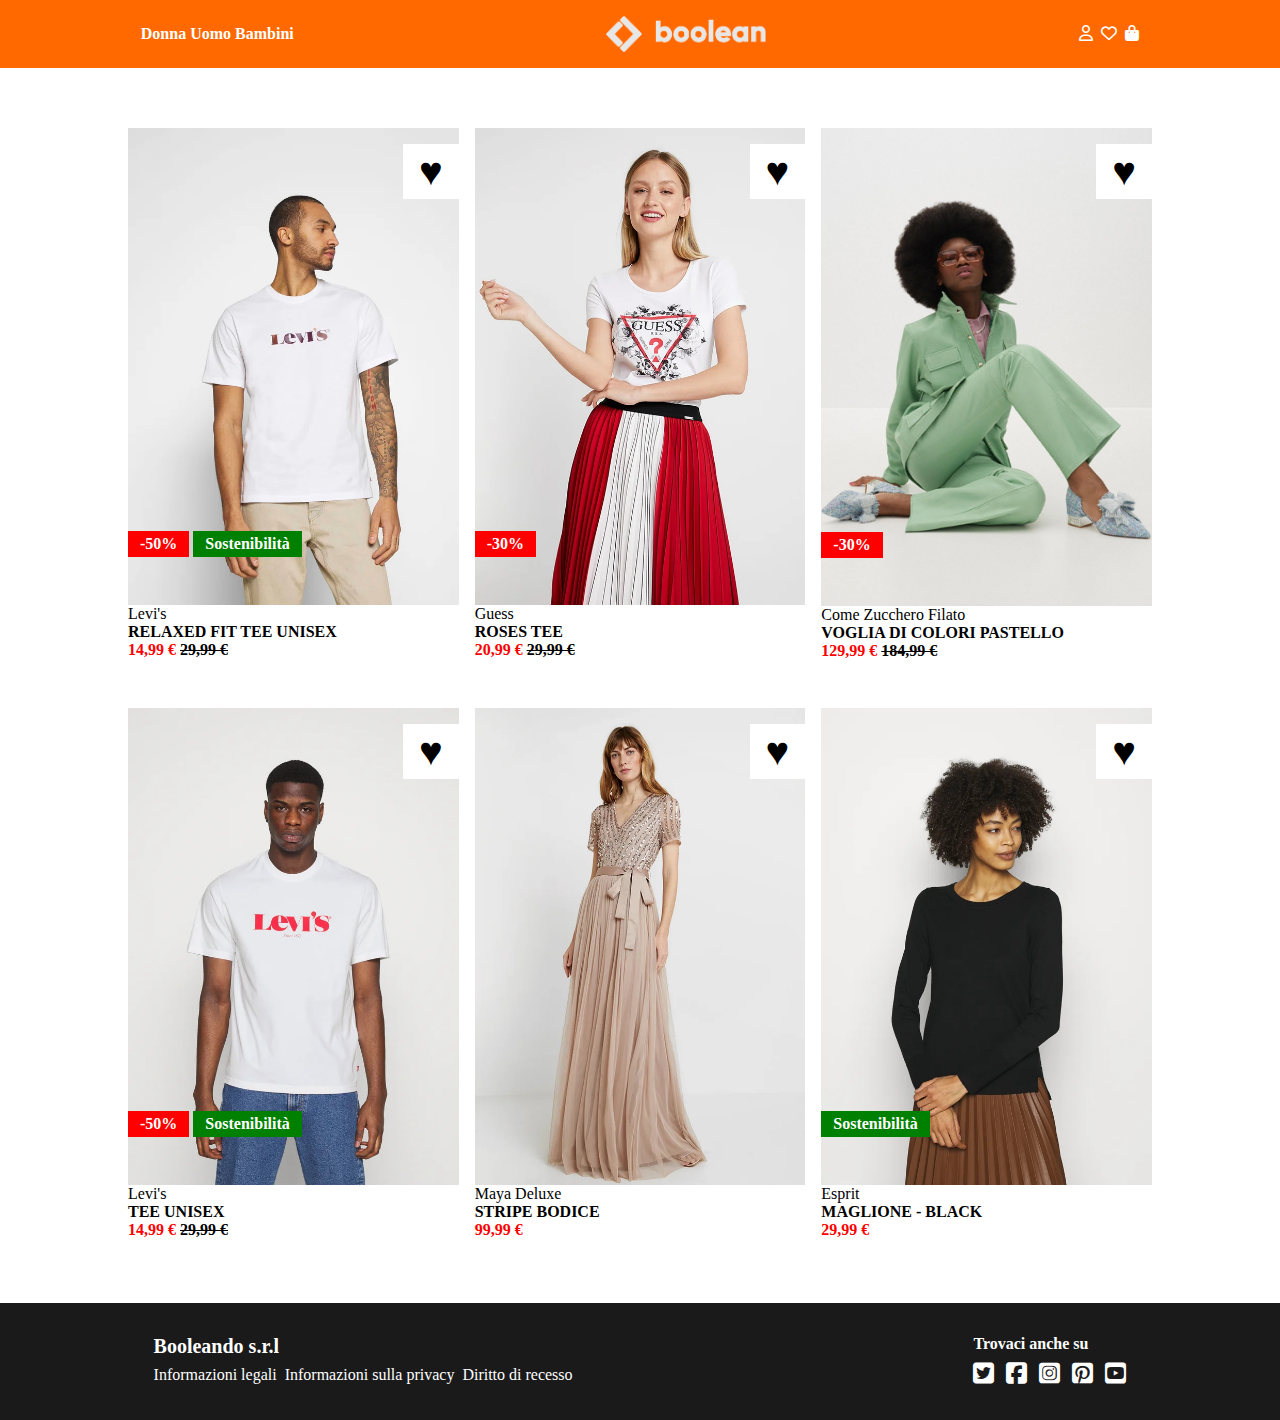
<file: bonus/index.html>
<!DOCTYPE html>

<html lang="it">

<head>

    <meta charset="UTF-8">

    <meta name="viewport" content="width=device-width, initial-scale=1.0">

    <title>Boolando</title>

    <meta name="description" content="Boolando">
    <meta name="keywords" content="Boolando">
    <meta name="author" content="The Booleaner">

    <!-- Font Awesome icons importing -->
    <link rel="stylesheet" href="https://cdnjs.cloudflare.com/ajax/libs/font-awesome/6.7.2/css/all.min.css"
        integrity="sha512-Evv84Mr4kqVGRNSgIGL/F/aIDqQb7xQ2vcrdIwxfjThSH8CSR7PBEakCr51Ck+w+/U6swU2Im1vVX0SVk9ABhg=="
        crossorigin="anonymous" referrerpolicy="no-referrer" />

    <link rel="stylesheet" href="./css/style.css">

</head>

<body class="">

    <!-- #region Header -->
    <header class="position-fixed">

        <!-- Menu bar -->
        <nav id="main-menu" class="container d-flex align-items-center justify-content-between">

            <!-- Product categories links -->
            <div class="product-category-links d-flex">
                <a href="#">Donna</a>
                <a href="#">Uomo</a>
                <a href="#">Bambini</a>
            </div>

            <!-- Logo -->
            <a id="boolean-logo-container" href="./" class="d-flex">
                <img src="./img/boolean-logo.png" alt="Boolean logo">
            </a>

            <!-- Account links -->
            <div class="account-links d-flex">
                <a href="#">
                    <i class="fa-regular fa-user"></i>
                </a>
                <a href="#">
                    <i class="fa-regular fa-heart"></i>
                </a>
                <a href="#">
                    <i class="fa-solid fa-bag-shopping"></i>
                </a>
            </div>

        </nav>

    </header>
    <!-- #endregion Header -->

    <!-- #region Main -->
    <main>

        <!-- Products section -->
        <div id="products-section" class="container d-flex flex-wrap">

            <!-- Product item -->
            <a class="product-item col-4" href="./products/product-1.html">

                <!-- Product card -->
                <div class="product-card position-relative">
                    <div class="product-images position-relative">
                        <img class="product-image-primary" src="./img/1.webp" alt="Relaxed fit tee unisex 1">
                        <img class="product-image-secondary position-absolute" src="./img/1b.webp"
                            alt="Relaxed fit tee unisex 2">
                    </div>
                    <div class="product-favorite-button position-absolute">&hearts;</div>
                    <div class="product-labels d-flex position-absolute">
                        <div class="product-discount-percentage">-50%</div>
                        <div class="product-sustainability">Sostenibilità</div>
                    </div>
                </div>
                <!-- Product information -->
                <div class="product-information">
                    <div class="product-brand">Levi's</div>
                    <div class="product-title">Relaxed fit tee unisex</div>
                    <div class="product-prices d-flex">
                        <div class="product-price-primary">14,99 €</div>
                        <div class="product-price-secondary text-decoration-line-through">29,99 €</div>
                    </div>
                </div>

            </a>

            <!-- Product item -->
            <a class="product-item col-4" href="./products/product-2.html">

                <!-- Product card -->
                <div class="product-card position-relative">
                    <div class="product-images position-relative">
                        <img class="product-image-primary" src="./img/2.webp" alt="Roses tee 1">
                        <img class="product-image-secondary position-absolute" src="./img/2b.webp" alt="Roses tee 2">
                    </div>
                    <div class="product-favorite-button position-absolute">&hearts;</div>
                    <div class="product-labels d-flex position-absolute">
                        <div class="product-discount-percentage">-30%</div>
                        <div class="product-sustainability"></div>
                    </div>
                </div>
                <!-- Product information -->
                <div class="product-information">
                    <div class="product-brand">Guess</div>
                    <div class="product-title">Roses tee</div>
                    <div class="product-prices d-flex">
                        <div class="product-price-primary">20,99 €</div>
                        <div class="product-price-secondary text-decoration-line-through">29,99 €</div>
                    </div>
                </div>

            </a>

            <!-- Product item -->
            <a class="product-item col-4" href="./products/product-3.html">

                <!-- Product card -->
                <div class="product-card position-relative">
                    <div class="product-images position-relative">
                        <img class="product-image-primary" src="./img/3.webp" alt="Voglia di colori pastello 1">
                        <img class="product-image-secondary position-absolute" src="./img/3b.webp"
                            alt="Voglia di colori pastello 2">
                    </div>
                    <div class="product-favorite-button position-absolute">&hearts;</div>
                    <div class="product-labels d-flex position-absolute">
                        <div class="product-discount-percentage">-30%</div>
                        <div class="product-sustainability"></div>
                    </div>
                </div>
                <!-- Product information -->
                <div class="product-information">
                    <div class="product-brand">Come Zucchero Filato</div>
                    <div class="product-title">Voglia di colori pastello</div>
                    <div class="product-prices d-flex">
                        <div class="product-price-primary">129,99 €</div>
                        <div class="product-price-secondary text-decoration-line-through">184,99 €</div>
                    </div>
                </div>

            </a>

            <!-- Product item -->
            <a class="product-item col-4" href="./products/product-4.html">

                <!-- Product card -->
                <div class="product-card position-relative">
                    <div class="product-images position-relative">
                        <img class="product-image-primary" src="./img/4.webp" alt="Tee unisex 1">
                        <img class="product-image-secondary position-absolute" src="./img/4b.webp" alt="Tee unisex 2">
                    </div>
                    <div class="product-favorite-button position-absolute">&hearts;</div>
                    <div class="product-labels d-flex position-absolute">
                        <div class="product-discount-percentage">-50%</div>
                        <div class="product-sustainability">Sostenibilità</div>
                    </div>
                </div>
                <!-- Product information -->
                <div class="product-information">
                    <div class="product-brand">Levi's</div>
                    <div class="product-title">Tee unisex</div>
                    <div class="product-prices d-flex">
                        <div class="product-price-primary">14,99 €</div>
                        <div class="product-price-secondary text-decoration-line-through">29,99 €</div>
                    </div>
                </div>

            </a>

            <!-- Product item -->
            <a class="product-item col-4" href="./products/product-5.html">

                <!-- Product card -->
                <div class="product-card position-relative">
                    <div class="product-images position-relative">
                        <img class="product-image-primary" src="./img/5.webp" alt="Stripe bodice 1">
                        <img class="product-image-secondary position-absolute" src="./img/5b.webp"
                            alt="Stripe bodice 2">
                    </div>
                    <div class="product-favorite-button position-absolute">&hearts;</div>
                    <div class="product-labels d-flex position-absolute">
                        <div class="product-discount-percentage"></div>
                        <div class="product-sustainability"></div>
                    </div>
                </div>
                <!-- Product information -->
                <div class="product-information">
                    <div class="product-brand">Maya Deluxe</div>
                    <div class="product-title">Stripe bodice</div>
                    <div class="product-prices d-flex">
                        <div class="product-price-primary">99,99 €</div>
                        <div class="product-price-secondary text-decoration-line-through"></div>
                    </div>
                </div>

            </a>

            <!-- Product item -->
            <a class="product-item col-4" href="./products/product-6.html">

                <!-- Product card -->
                <div class="product-card position-relative">
                    <div class="product-images position-relative">
                        <img class="product-image-primary" src="./img/6.webp" alt="Maglione - black 1">
                        <img class="product-image-secondary position-absolute" src="./img/6b.webp"
                            alt="Maglione - black 2">
                    </div>
                    <div class="product-favorite-button position-absolute">&hearts;</div>
                    <div class="product-labels d-flex position-absolute">
                        <div class="product-discount-percentage"></div>
                        <div class="product-sustainability">Sostenibilità</div>
                    </div>
                </div>
                <!-- Product information -->
                <div class="product-information">
                    <div class="product-brand">Esprit</div>
                    <div class="product-title">Maglione - black</div>
                    <div class="product-prices d-flex">
                        <div class="product-price-primary">29,99 €</div>
                        <div class="product-price-secondary text-decoration-line-through"></div>
                    </div>
                </div>

            </a>

        </div>

    </main>
    <!-- #endregion Main -->

    <!-- #region Footer -->
    <footer>

        <div class="container d-flex justify-content-between">

            <!-- Legal information links -->
            <section id="legal-information-links">

                <h5>Booleando s.r.l</h5>

                <nav id="legal-links" class="d-flex">
                    <a href="#">Informazioni legali</a>
                    <a href="#">Informazioni sulla privacy</a>
                    <a href="#">Diritto di recesso</a>
                </nav>

            </section>

            <!-- Social links -->
            <section id="social-links-section">

                <h6>Trovaci anche su</h6>

                <nav id="social-links" class="d-flex">
                    <a href="#">
                        <i class="fa-brands fa-square-twitter"></i>
                    </a>

                    <a href="#">
                        <i class="fa-brands fa-square-facebook"></i>
                    </a>

                    <a href="#">
                        <i class="fa-brands fa-square-instagram"></i>
                    </a>

                    <a href="#">
                        <i class="fa-brands fa-square-pinterest"></i>
                    </a>

                    <a href="#">
                        <i class="fa-brands fa-square-youtube"></i>
                    </a>
                </nav>

            </section>

        </div>

    </footer>
    <!-- #endregion Footer -->
</body>

</html>
</file>
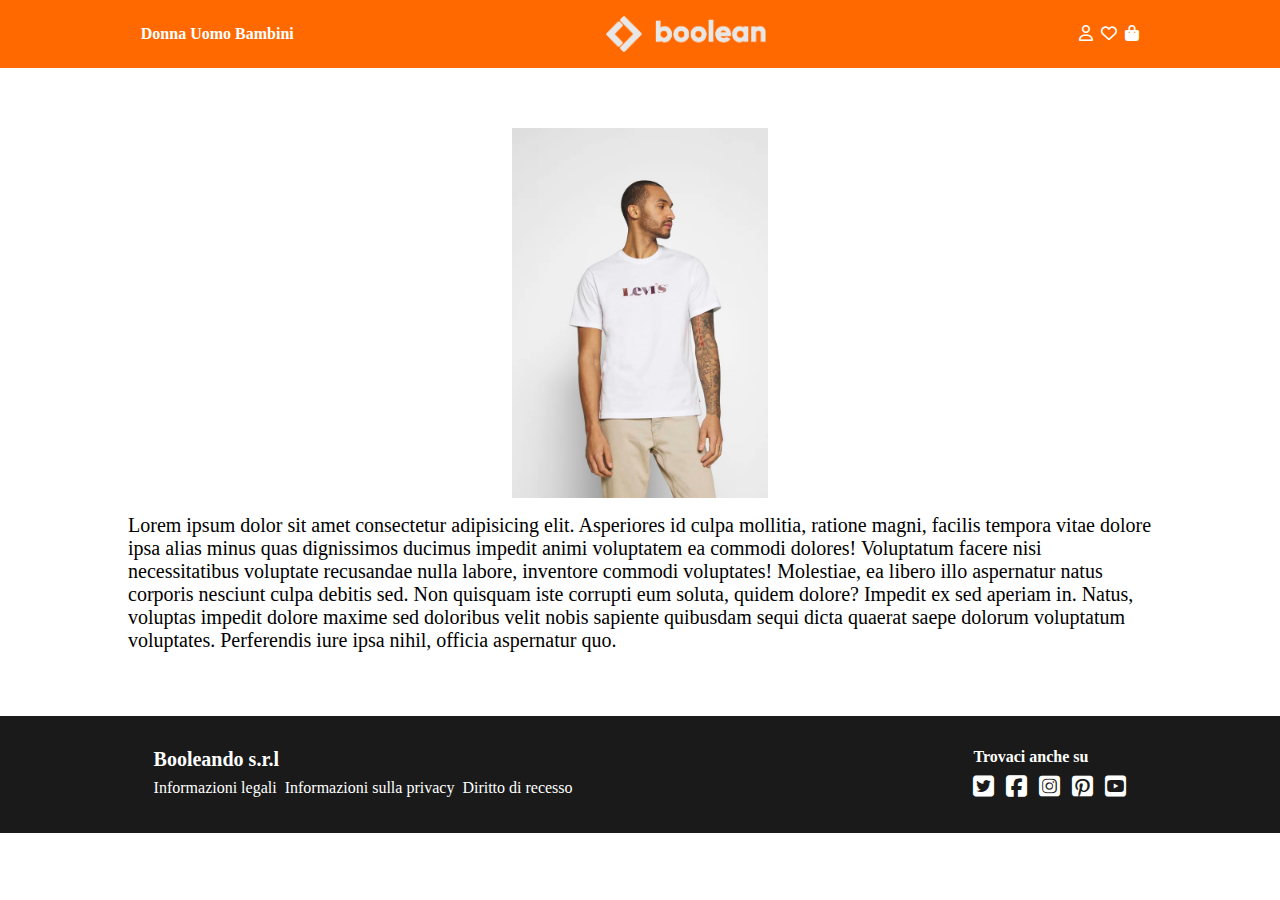
<file: bonus/products/product-1.html>
<!DOCTYPE html>

<html lang="it">

<head>

    <meta charset="UTF-8">

    <meta name="viewport" content="width=device-width, initial-scale=1.0">

    <title>Boolando</title>

    <meta name="description" content="Boolando">
    <meta name="keywords" content="Boolando">
    <meta name="author" content="The Booleaner">

    <!-- Font Awesome icons importing -->
    <link rel="stylesheet" href="https://cdnjs.cloudflare.com/ajax/libs/font-awesome/6.7.2/css/all.min.css"
        integrity="sha512-Evv84Mr4kqVGRNSgIGL/F/aIDqQb7xQ2vcrdIwxfjThSH8CSR7PBEakCr51Ck+w+/U6swU2Im1vVX0SVk9ABhg=="
        crossorigin="anonymous" referrerpolicy="no-referrer" />

    <link rel="stylesheet" href="../css/style.css">

</head>

<body class="">

    <!-- #region Header -->
    <header class="position-fixed">

        <!-- Menu bar -->
        <nav id="main-menu" class="container d-flex align-items-center justify-content-between">

            <!-- Product categories links -->
            <div class="product-category-links d-flex">
                <a href="#">Donna</a>
                <a href="#">Uomo</a>
                <a href="#">Bambini</a>
            </div>

            <!-- Logo -->
            <a id="boolean-logo-container" href="../" class="d-flex">
                <img src="../img/boolean-logo.png" alt="Boolean logo">
            </a>

            <!-- Account links -->
            <div class="account-links d-flex">
                <a href="#">
                    <i class="fa-regular fa-user"></i>
                </a>
                <a href="#">
                    <i class="fa-regular fa-heart"></i>
                </a>
                <a href="#">
                    <i class="fa-solid fa-bag-shopping"></i>
                </a>
            </div>

        </nav>

    </header>
    <!-- #endregion Header -->

    <!-- #region Main -->
    <main>

        <div class="product-details container">
            <div class="product-image">
                <img src="../img/1.webp" alt="Relaxed fit tee unisex">
            </div>
            <div class="product-description">
                Lorem ipsum dolor sit amet consectetur adipisicing elit. Asperiores id culpa mollitia, ratione magni,
                facilis tempora vitae dolore ipsa alias minus quas dignissimos ducimus impedit animi voluptatem ea
                commodi dolores!
                Voluptatum facere nisi necessitatibus voluptate recusandae nulla labore, inventore commodi voluptates!
                Molestiae, ea libero illo aspernatur natus corporis nesciunt culpa debitis sed. Non quisquam iste
                corrupti eum soluta, quidem dolore?
                Impedit ex sed aperiam in. Natus, voluptas impedit dolore maxime sed doloribus velit nobis sapiente
                quibusdam sequi dicta quaerat saepe dolorum voluptatum voluptates. Perferendis iure ipsa nihil, officia
                aspernatur quo.
            </div>
        </div>

    </main>
    <!-- #endregion Main -->

    <!-- #region Footer -->
    <footer>

        <div class="container d-flex justify-content-between">

            <!-- Legal information links -->
            <section id="legal-information-links">

                <h5>Booleando s.r.l</h5>

                <nav id="legal-links" class="d-flex">
                    <a href="#">Informazioni legali</a>
                    <a href="#">Informazioni sulla privacy</a>
                    <a href="#">Diritto di recesso</a>
                </nav>

            </section>

            <!-- Social links -->
            <section id="social-links-section">

                <h6>Trovaci anche su</h6>

                <nav id="social-links" class="d-flex">
                    <a href="#">
                        <i class="fa-brands fa-square-twitter"></i>
                    </a>

                    <a href="#">
                        <i class="fa-brands fa-square-facebook"></i>
                    </a>

                    <a href="#">
                        <i class="fa-brands fa-square-instagram"></i>
                    </a>

                    <a href="#">
                        <i class="fa-brands fa-square-pinterest"></i>
                    </a>

                    <a href="#">
                        <i class="fa-brands fa-square-youtube"></i>
                    </a>
                </nav>

            </section>

        </div>

    </footer>
    <!-- #endregion Footer -->
</body>

</html>
</file>
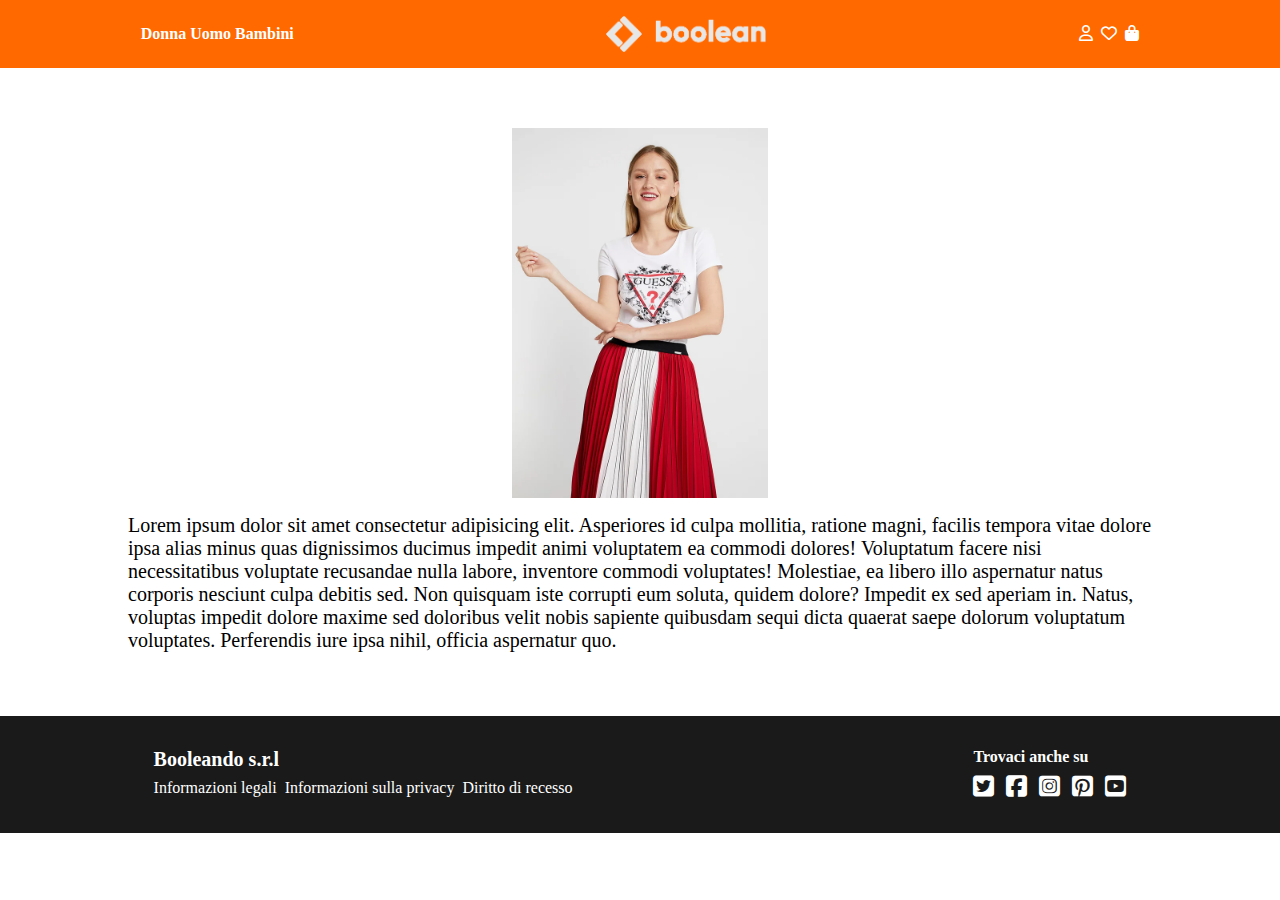
<file: bonus/products/product-2.html>
<!DOCTYPE html>

<html lang="it">

<head>

    <meta charset="UTF-8">

    <meta name="viewport" content="width=device-width, initial-scale=1.0">

    <title>Boolando</title>

    <meta name="description" content="Boolando">
    <meta name="keywords" content="Boolando">
    <meta name="author" content="The Booleaner">

    <!-- Font Awesome icons importing -->
    <link rel="stylesheet" href="https://cdnjs.cloudflare.com/ajax/libs/font-awesome/6.7.2/css/all.min.css"
        integrity="sha512-Evv84Mr4kqVGRNSgIGL/F/aIDqQb7xQ2vcrdIwxfjThSH8CSR7PBEakCr51Ck+w+/U6swU2Im1vVX0SVk9ABhg=="
        crossorigin="anonymous" referrerpolicy="no-referrer" />

    <link rel="stylesheet" href="../css/style.css">

</head>

<body class="">

    <!-- #region Header -->
    <header class="position-fixed">

        <!-- Menu bar -->
        <nav id="main-menu" class="container d-flex align-items-center justify-content-between">

            <!-- Product categories links -->
            <div class="product-category-links d-flex">
                <a href="#">Donna</a>
                <a href="#">Uomo</a>
                <a href="#">Bambini</a>
            </div>

            <!-- Logo -->
            <a id="boolean-logo-container" href="../" class="d-flex">
                <img src="../img/boolean-logo.png" alt="Boolean logo">
            </a>

            <!-- Account links -->
            <div class="account-links d-flex">
                <a href="#">
                    <i class="fa-regular fa-user"></i>
                </a>
                <a href="#">
                    <i class="fa-regular fa-heart"></i>
                </a>
                <a href="#">
                    <i class="fa-solid fa-bag-shopping"></i>
                </a>
            </div>

        </nav>

    </header>
    <!-- #endregion Header -->

    <!-- #region Main -->
    <main>

        <div class="product-details container">
            <div class="product-image">
                <img src="../img/2.webp" alt="Roses tee">
            </div>
            <div class="product-description">
                Lorem ipsum dolor sit amet consectetur adipisicing elit. Asperiores id culpa mollitia, ratione magni,
                facilis tempora vitae dolore ipsa alias minus quas dignissimos ducimus impedit animi voluptatem ea
                commodi dolores!
                Voluptatum facere nisi necessitatibus voluptate recusandae nulla labore, inventore commodi voluptates!
                Molestiae, ea libero illo aspernatur natus corporis nesciunt culpa debitis sed. Non quisquam iste
                corrupti eum soluta, quidem dolore?
                Impedit ex sed aperiam in. Natus, voluptas impedit dolore maxime sed doloribus velit nobis sapiente
                quibusdam sequi dicta quaerat saepe dolorum voluptatum voluptates. Perferendis iure ipsa nihil, officia
                aspernatur quo.
            </div>
        </div>

    </main>
    <!-- #endregion Main -->

    <!-- #region Footer -->
    <footer>

        <div class="container d-flex justify-content-between">

            <!-- Legal information links -->
            <section id="legal-information-links">

                <h5>Booleando s.r.l</h5>

                <nav id="legal-links" class="d-flex">
                    <a href="#">Informazioni legali</a>
                    <a href="#">Informazioni sulla privacy</a>
                    <a href="#">Diritto di recesso</a>
                </nav>

            </section>

            <!-- Social links -->
            <section id="social-links-section">

                <h6>Trovaci anche su</h6>

                <nav id="social-links" class="d-flex">
                    <a href="#">
                        <i class="fa-brands fa-square-twitter"></i>
                    </a>

                    <a href="#">
                        <i class="fa-brands fa-square-facebook"></i>
                    </a>

                    <a href="#">
                        <i class="fa-brands fa-square-instagram"></i>
                    </a>

                    <a href="#">
                        <i class="fa-brands fa-square-pinterest"></i>
                    </a>

                    <a href="#">
                        <i class="fa-brands fa-square-youtube"></i>
                    </a>
                </nav>

            </section>

        </div>

    </footer>
    <!-- #endregion Footer -->
</body>

</html>
</file>
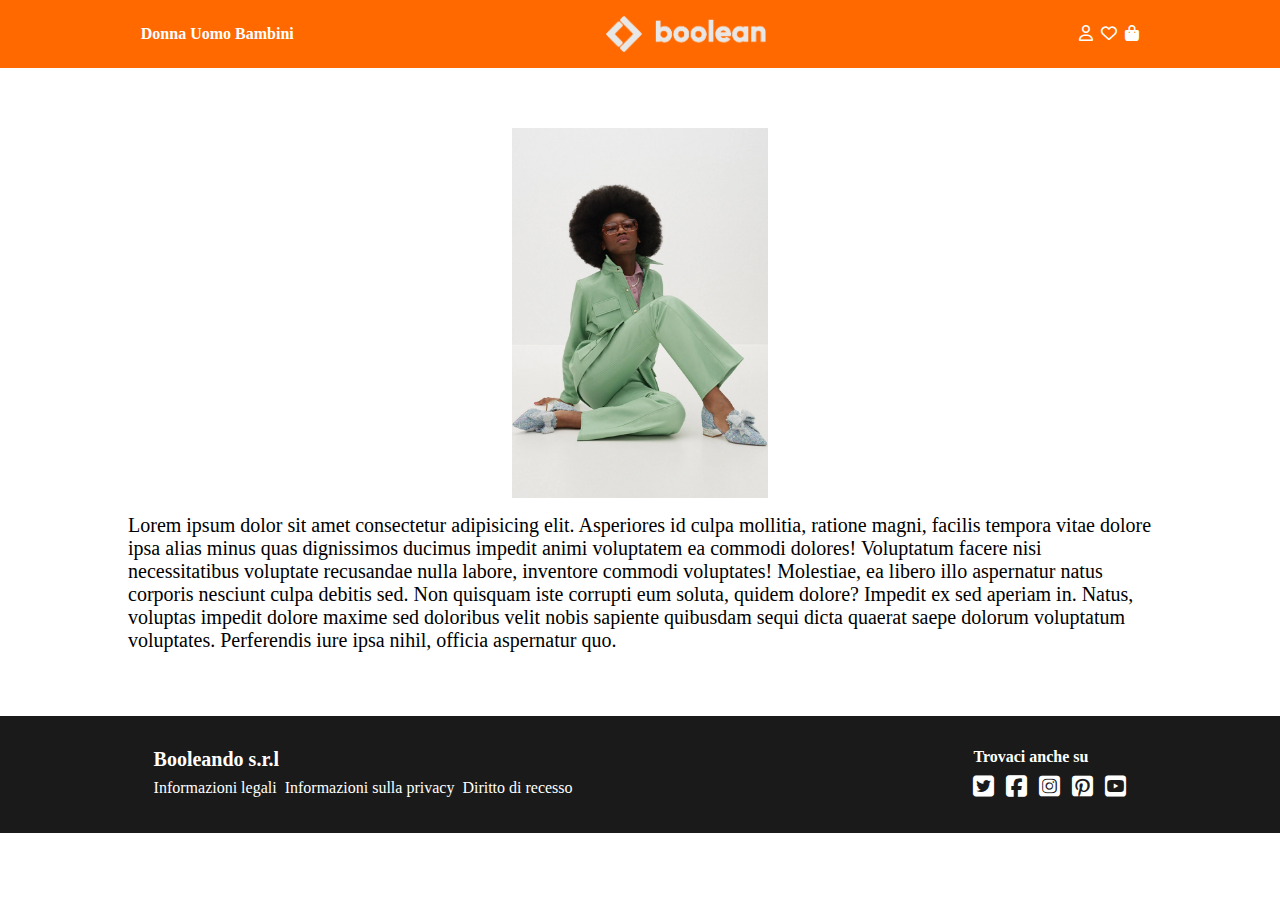
<file: bonus/products/product-3.html>
<!DOCTYPE html>

<html lang="it">

<head>

    <meta charset="UTF-8">

    <meta name="viewport" content="width=device-width, initial-scale=1.0">

    <title>Boolando</title>

    <meta name="description" content="Boolando">
    <meta name="keywords" content="Boolando">
    <meta name="author" content="The Booleaner">

    <!-- Font Awesome icons importing -->
    <link rel="stylesheet" href="https://cdnjs.cloudflare.com/ajax/libs/font-awesome/6.7.2/css/all.min.css"
        integrity="sha512-Evv84Mr4kqVGRNSgIGL/F/aIDqQb7xQ2vcrdIwxfjThSH8CSR7PBEakCr51Ck+w+/U6swU2Im1vVX0SVk9ABhg=="
        crossorigin="anonymous" referrerpolicy="no-referrer" />

    <link rel="stylesheet" href="../css/style.css">

</head>

<body class="">

    <!-- #region Header -->
    <header class="position-fixed">

        <!-- Menu bar -->
        <nav id="main-menu" class="container d-flex align-items-center justify-content-between">

            <!-- Product categories links -->
            <div class="product-category-links d-flex">
                <a href="#">Donna</a>
                <a href="#">Uomo</a>
                <a href="#">Bambini</a>
            </div>

            <!-- Logo -->
            <a id="boolean-logo-container" href="../" class="d-flex">
                <img src="../img/boolean-logo.png" alt="Boolean logo">
            </a>

            <!-- Account links -->
            <div class="account-links d-flex">
                <a href="#">
                    <i class="fa-regular fa-user"></i>
                </a>
                <a href="#">
                    <i class="fa-regular fa-heart"></i>
                </a>
                <a href="#">
                    <i class="fa-solid fa-bag-shopping"></i>
                </a>
            </div>

        </nav>

    </header>
    <!-- #endregion Header -->

    <!-- #region Main -->
    <main>

        <div class="product-details container">
            <div class="product-image">
                <img src="../img/3.webp" alt="Voglia di colori pastello">
            </div>
            <div class="product-description">
                Lorem ipsum dolor sit amet consectetur adipisicing elit. Asperiores id culpa mollitia, ratione magni,
                facilis tempora vitae dolore ipsa alias minus quas dignissimos ducimus impedit animi voluptatem ea
                commodi dolores!
                Voluptatum facere nisi necessitatibus voluptate recusandae nulla labore, inventore commodi voluptates!
                Molestiae, ea libero illo aspernatur natus corporis nesciunt culpa debitis sed. Non quisquam iste
                corrupti eum soluta, quidem dolore?
                Impedit ex sed aperiam in. Natus, voluptas impedit dolore maxime sed doloribus velit nobis sapiente
                quibusdam sequi dicta quaerat saepe dolorum voluptatum voluptates. Perferendis iure ipsa nihil, officia
                aspernatur quo.
            </div>
        </div>

    </main>
    <!-- #endregion Main -->

    <!-- #region Footer -->
    <footer>

        <div class="container d-flex justify-content-between">

            <!-- Legal information links -->
            <section id="legal-information-links">

                <h5>Booleando s.r.l</h5>

                <nav id="legal-links" class="d-flex">
                    <a href="#">Informazioni legali</a>
                    <a href="#">Informazioni sulla privacy</a>
                    <a href="#">Diritto di recesso</a>
                </nav>

            </section>

            <!-- Social links -->
            <section id="social-links-section">

                <h6>Trovaci anche su</h6>

                <nav id="social-links" class="d-flex">
                    <a href="#">
                        <i class="fa-brands fa-square-twitter"></i>
                    </a>

                    <a href="#">
                        <i class="fa-brands fa-square-facebook"></i>
                    </a>

                    <a href="#">
                        <i class="fa-brands fa-square-instagram"></i>
                    </a>

                    <a href="#">
                        <i class="fa-brands fa-square-pinterest"></i>
                    </a>

                    <a href="#">
                        <i class="fa-brands fa-square-youtube"></i>
                    </a>
                </nav>

            </section>

        </div>

    </footer>
    <!-- #endregion Footer -->
</body>

</html>
</file>
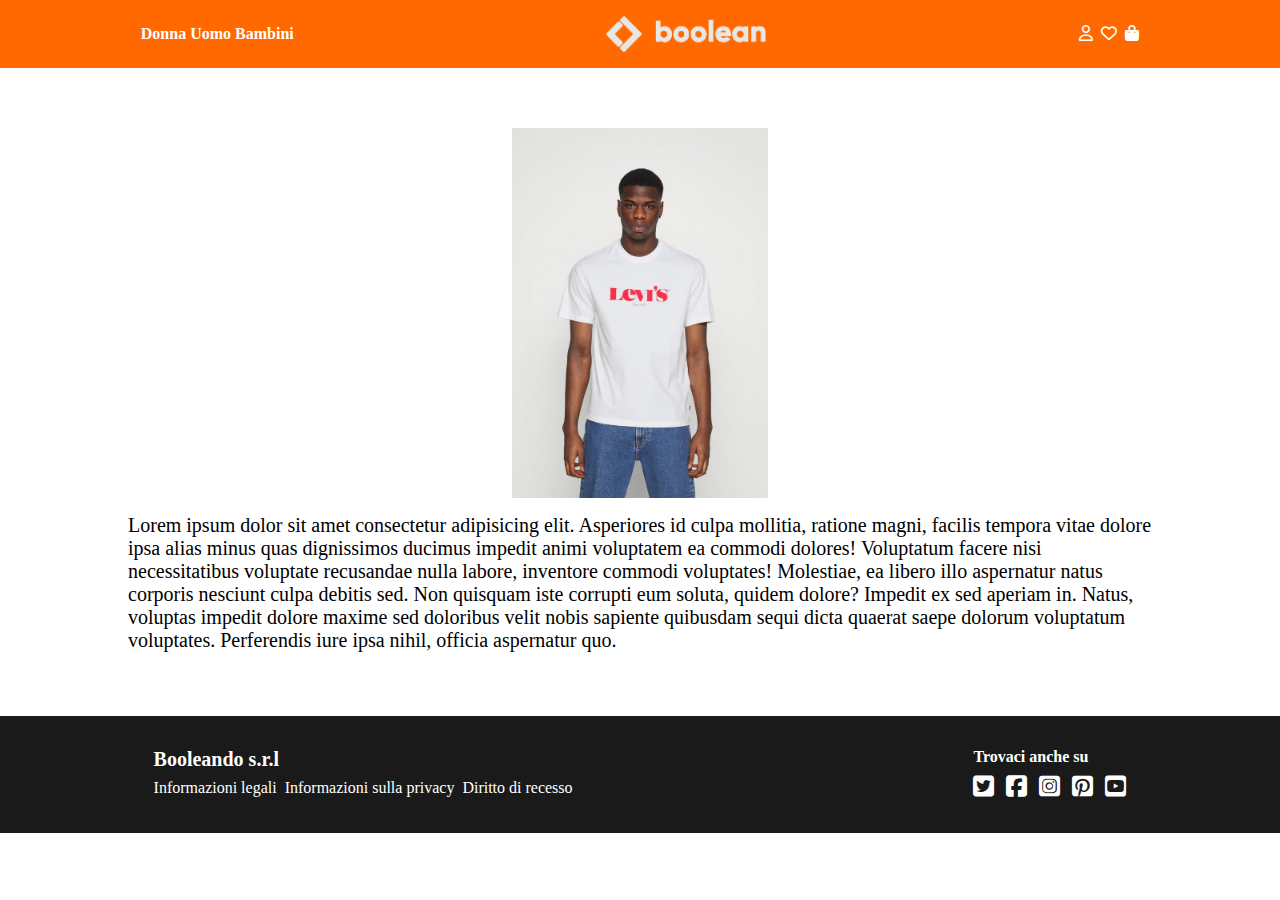
<file: bonus/products/product-4.html>
<!DOCTYPE html>

<html lang="it">

<head>

    <meta charset="UTF-8">

    <meta name="viewport" content="width=device-width, initial-scale=1.0">

    <title>Boolando</title>

    <meta name="description" content="Boolando">
    <meta name="keywords" content="Boolando">
    <meta name="author" content="The Booleaner">

    <!-- Font Awesome icons importing -->
    <link rel="stylesheet" href="https://cdnjs.cloudflare.com/ajax/libs/font-awesome/6.7.2/css/all.min.css"
        integrity="sha512-Evv84Mr4kqVGRNSgIGL/F/aIDqQb7xQ2vcrdIwxfjThSH8CSR7PBEakCr51Ck+w+/U6swU2Im1vVX0SVk9ABhg=="
        crossorigin="anonymous" referrerpolicy="no-referrer" />

    <link rel="stylesheet" href="../css/style.css">

</head>

<body class="">

    <!-- #region Header -->
    <header class="position-fixed">

        <!-- Menu bar -->
        <nav id="main-menu" class="container d-flex align-items-center justify-content-between">

            <!-- Product categories links -->
            <div class="product-category-links d-flex">
                <a href="#">Donna</a>
                <a href="#">Uomo</a>
                <a href="#">Bambini</a>
            </div>

            <!-- Logo -->
            <a id="boolean-logo-container" href="../" class="d-flex">
                <img src="../img/boolean-logo.png" alt="Boolean logo">
            </a>

            <!-- Account links -->
            <div class="account-links d-flex">
                <a href="#">
                    <i class="fa-regular fa-user"></i>
                </a>
                <a href="#">
                    <i class="fa-regular fa-heart"></i>
                </a>
                <a href="#">
                    <i class="fa-solid fa-bag-shopping"></i>
                </a>
            </div>

        </nav>

    </header>
    <!-- #endregion Header -->

    <!-- #region Main -->
    <main>

        <div class="product-details container">
            <div class="product-image">
                <img src="../img/4.webp" alt="Tee unisex">
            </div>
            <div class="product-description">
                Lorem ipsum dolor sit amet consectetur adipisicing elit. Asperiores id culpa mollitia, ratione magni,
                facilis tempora vitae dolore ipsa alias minus quas dignissimos ducimus impedit animi voluptatem ea
                commodi dolores!
                Voluptatum facere nisi necessitatibus voluptate recusandae nulla labore, inventore commodi voluptates!
                Molestiae, ea libero illo aspernatur natus corporis nesciunt culpa debitis sed. Non quisquam iste
                corrupti eum soluta, quidem dolore?
                Impedit ex sed aperiam in. Natus, voluptas impedit dolore maxime sed doloribus velit nobis sapiente
                quibusdam sequi dicta quaerat saepe dolorum voluptatum voluptates. Perferendis iure ipsa nihil, officia
                aspernatur quo.
            </div>
        </div>

    </main>
    <!-- #endregion Main -->

    <!-- #region Footer -->
    <footer>

        <div class="container d-flex justify-content-between">

            <!-- Legal information links -->
            <section id="legal-information-links">

                <h5>Booleando s.r.l</h5>

                <nav id="legal-links" class="d-flex">
                    <a href="#">Informazioni legali</a>
                    <a href="#">Informazioni sulla privacy</a>
                    <a href="#">Diritto di recesso</a>
                </nav>

            </section>

            <!-- Social links -->
            <section id="social-links-section">

                <h6>Trovaci anche su</h6>

                <nav id="social-links" class="d-flex">
                    <a href="#">
                        <i class="fa-brands fa-square-twitter"></i>
                    </a>

                    <a href="#">
                        <i class="fa-brands fa-square-facebook"></i>
                    </a>

                    <a href="#">
                        <i class="fa-brands fa-square-instagram"></i>
                    </a>

                    <a href="#">
                        <i class="fa-brands fa-square-pinterest"></i>
                    </a>

                    <a href="#">
                        <i class="fa-brands fa-square-youtube"></i>
                    </a>
                </nav>

            </section>

        </div>

    </footer>
    <!-- #endregion Footer -->
</body>

</html>
</file>
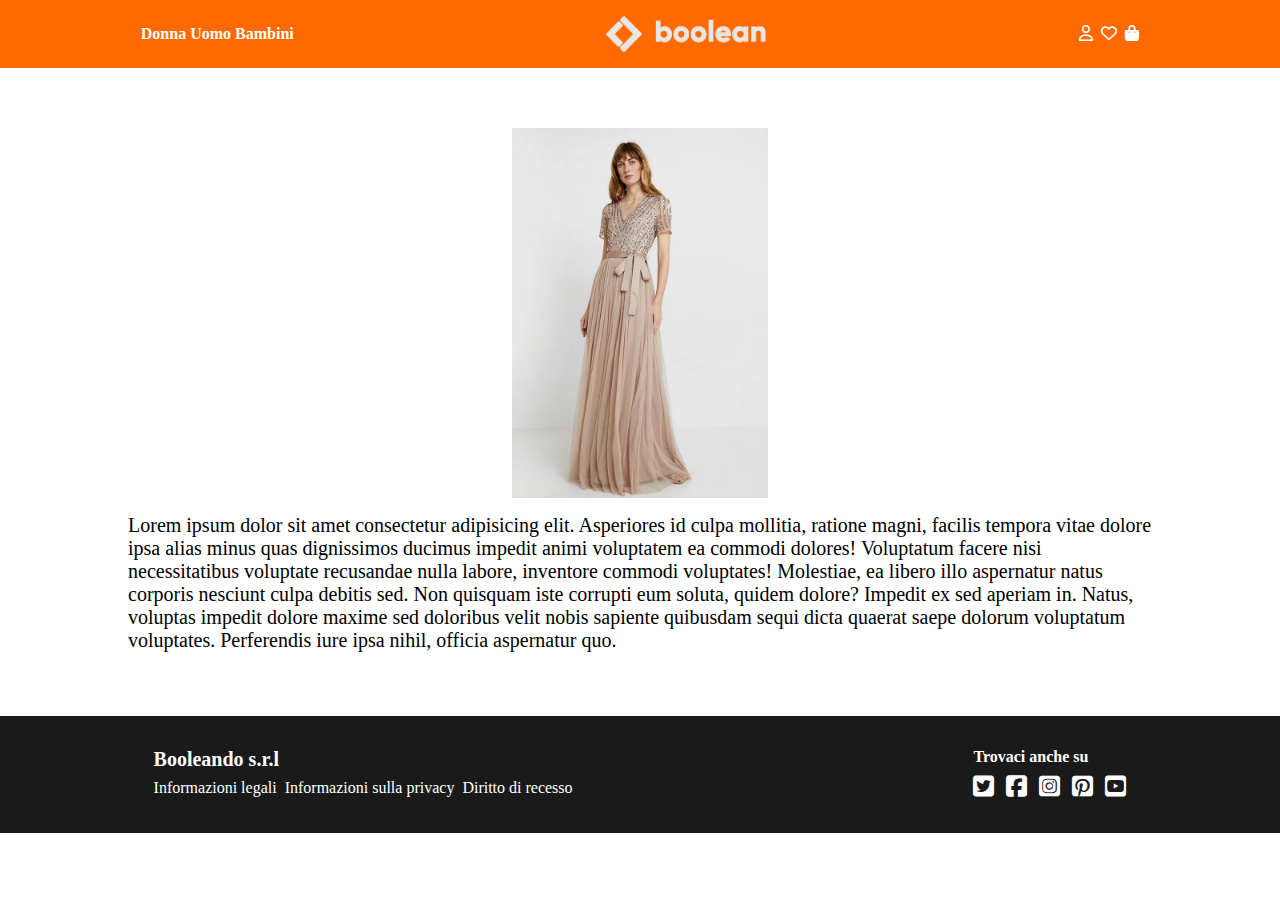
<file: bonus/products/product-5.html>
<!DOCTYPE html>

<html lang="it">

<head>

    <meta charset="UTF-8">

    <meta name="viewport" content="width=device-width, initial-scale=1.0">

    <title>Boolando</title>

    <meta name="description" content="Boolando">
    <meta name="keywords" content="Boolando">
    <meta name="author" content="The Booleaner">

    <!-- Font Awesome icons importing -->
    <link rel="stylesheet" href="https://cdnjs.cloudflare.com/ajax/libs/font-awesome/6.7.2/css/all.min.css"
        integrity="sha512-Evv84Mr4kqVGRNSgIGL/F/aIDqQb7xQ2vcrdIwxfjThSH8CSR7PBEakCr51Ck+w+/U6swU2Im1vVX0SVk9ABhg=="
        crossorigin="anonymous" referrerpolicy="no-referrer" />

    <link rel="stylesheet" href="../css/style.css">

</head>

<body class="">

    <!-- #region Header -->
    <header class="position-fixed">

        <!-- Menu bar -->
        <nav id="main-menu" class="container d-flex align-items-center justify-content-between">

            <!-- Product categories links -->
            <div class="product-category-links d-flex">
                <a href="#">Donna</a>
                <a href="#">Uomo</a>
                <a href="#">Bambini</a>
            </div>

            <!-- Logo -->
            <a id="boolean-logo-container" href="../" class="d-flex">
                <img src="../img/boolean-logo.png" alt="Boolean logo">
            </a>

            <!-- Account links -->
            <div class="account-links d-flex">
                <a href="#">
                    <i class="fa-regular fa-user"></i>
                </a>
                <a href="#">
                    <i class="fa-regular fa-heart"></i>
                </a>
                <a href="#">
                    <i class="fa-solid fa-bag-shopping"></i>
                </a>
            </div>

        </nav>

    </header>
    <!-- #endregion Header -->

    <!-- #region Main -->
    <main>

        <div class="product-details container">
            <div class="product-image">
                <img src="../img/5.webp" alt="Stripe bodice">
            </div>
            <div class="product-description">
                Lorem ipsum dolor sit amet consectetur adipisicing elit. Asperiores id culpa mollitia, ratione magni,
                facilis tempora vitae dolore ipsa alias minus quas dignissimos ducimus impedit animi voluptatem ea
                commodi dolores!
                Voluptatum facere nisi necessitatibus voluptate recusandae nulla labore, inventore commodi voluptates!
                Molestiae, ea libero illo aspernatur natus corporis nesciunt culpa debitis sed. Non quisquam iste
                corrupti eum soluta, quidem dolore?
                Impedit ex sed aperiam in. Natus, voluptas impedit dolore maxime sed doloribus velit nobis sapiente
                quibusdam sequi dicta quaerat saepe dolorum voluptatum voluptates. Perferendis iure ipsa nihil, officia
                aspernatur quo.
            </div>
        </div>

    </main>
    <!-- #endregion Main -->

    <!-- #region Footer -->
    <footer>

        <div class="container d-flex justify-content-between">

            <!-- Legal information links -->
            <section id="legal-information-links">

                <h5>Booleando s.r.l</h5>

                <nav id="legal-links" class="d-flex">
                    <a href="#">Informazioni legali</a>
                    <a href="#">Informazioni sulla privacy</a>
                    <a href="#">Diritto di recesso</a>
                </nav>

            </section>

            <!-- Social links -->
            <section id="social-links-section">

                <h6>Trovaci anche su</h6>

                <nav id="social-links" class="d-flex">
                    <a href="#">
                        <i class="fa-brands fa-square-twitter"></i>
                    </a>

                    <a href="#">
                        <i class="fa-brands fa-square-facebook"></i>
                    </a>

                    <a href="#">
                        <i class="fa-brands fa-square-instagram"></i>
                    </a>

                    <a href="#">
                        <i class="fa-brands fa-square-pinterest"></i>
                    </a>

                    <a href="#">
                        <i class="fa-brands fa-square-youtube"></i>
                    </a>
                </nav>

            </section>

        </div>

    </footer>
    <!-- #endregion Footer -->
</body>

</html>
</file>
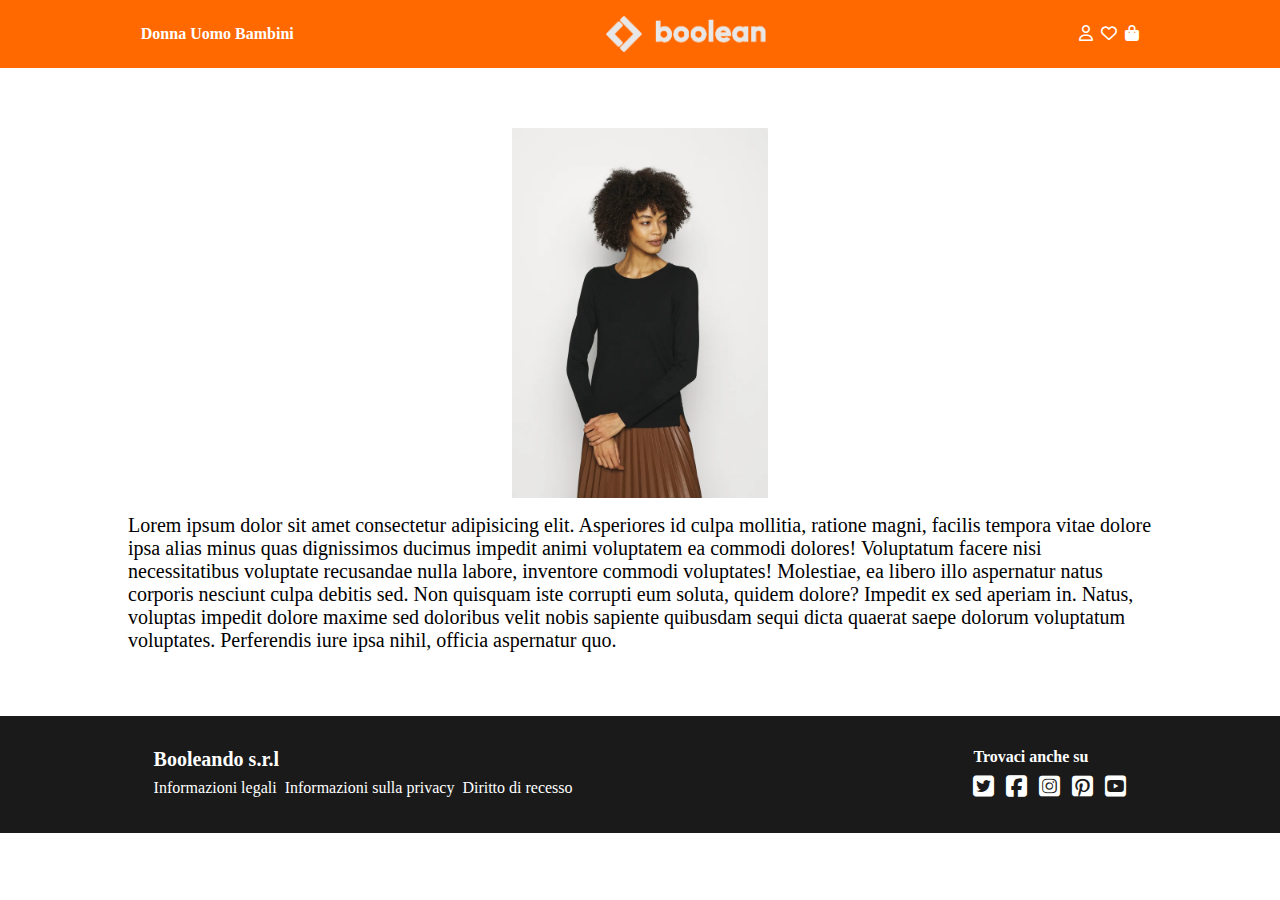
<file: bonus/products/product-6.html>
<!DOCTYPE html>

<html lang="it">

<head>

    <meta charset="UTF-8">

    <meta name="viewport" content="width=device-width, initial-scale=1.0">

    <title>Boolando</title>

    <meta name="description" content="Boolando">
    <meta name="keywords" content="Boolando">
    <meta name="author" content="The Booleaner">

    <!-- Font Awesome icons importing -->
    <link rel="stylesheet" href="https://cdnjs.cloudflare.com/ajax/libs/font-awesome/6.7.2/css/all.min.css"
        integrity="sha512-Evv84Mr4kqVGRNSgIGL/F/aIDqQb7xQ2vcrdIwxfjThSH8CSR7PBEakCr51Ck+w+/U6swU2Im1vVX0SVk9ABhg=="
        crossorigin="anonymous" referrerpolicy="no-referrer" />

    <link rel="stylesheet" href="../css/style.css">

</head>

<body class="">

    <!-- #region Header -->
    <header class="position-fixed">

        <!-- Menu bar -->
        <nav id="main-menu" class="container d-flex align-items-center justify-content-between">

            <!-- Product categories links -->
            <div class="product-category-links d-flex">
                <a href="#">Donna</a>
                <a href="#">Uomo</a>
                <a href="#">Bambini</a>
            </div>

            <!-- Logo -->
            <a id="boolean-logo-container" href="../" class="d-flex">
                <img src="../img/boolean-logo.png" alt="Boolean logo">
            </a>

            <!-- Account links -->
            <div class="account-links d-flex">
                <a href="#">
                    <i class="fa-regular fa-user"></i>
                </a>
                <a href="#">
                    <i class="fa-regular fa-heart"></i>
                </a>
                <a href="#">
                    <i class="fa-solid fa-bag-shopping"></i>
                </a>
            </div>

        </nav>

    </header>
    <!-- #endregion Header -->

    <!-- #region Main -->
    <main>

        <div class="product-details container">
            <div class="product-image">
                <img src="../img/6.webp" alt="Maglione - black">
            </div>
            <div class="product-description">
                Lorem ipsum dolor sit amet consectetur adipisicing elit. Asperiores id culpa mollitia, ratione magni,
                facilis tempora vitae dolore ipsa alias minus quas dignissimos ducimus impedit animi voluptatem ea
                commodi dolores!
                Voluptatum facere nisi necessitatibus voluptate recusandae nulla labore, inventore commodi voluptates!
                Molestiae, ea libero illo aspernatur natus corporis nesciunt culpa debitis sed. Non quisquam iste
                corrupti eum soluta, quidem dolore?
                Impedit ex sed aperiam in. Natus, voluptas impedit dolore maxime sed doloribus velit nobis sapiente
                quibusdam sequi dicta quaerat saepe dolorum voluptatum voluptates. Perferendis iure ipsa nihil, officia
                aspernatur quo.
            </div>
        </div>

    </main>
    <!-- #endregion Main -->

    <!-- #region Footer -->
    <footer>

        <div class="container d-flex justify-content-between">

            <!-- Legal information links -->
            <section id="legal-information-links">

                <h5>Booleando s.r.l</h5>

                <nav id="legal-links" class="d-flex">
                    <a href="#">Informazioni legali</a>
                    <a href="#">Informazioni sulla privacy</a>
                    <a href="#">Diritto di recesso</a>
                </nav>

            </section>

            <!-- Social links -->
            <section id="social-links-section">

                <h6>Trovaci anche su</h6>

                <nav id="social-links" class="d-flex">
                    <a href="#">
                        <i class="fa-brands fa-square-twitter"></i>
                    </a>

                    <a href="#">
                        <i class="fa-brands fa-square-facebook"></i>
                    </a>

                    <a href="#">
                        <i class="fa-brands fa-square-instagram"></i>
                    </a>

                    <a href="#">
                        <i class="fa-brands fa-square-pinterest"></i>
                    </a>

                    <a href="#">
                        <i class="fa-brands fa-square-youtube"></i>
                    </a>
                </nav>

            </section>

        </div>

    </footer>
    <!-- #endregion Footer -->
</body>

</html>
</file>
<file: bonus/css/style.css>
/* Resets */
* {
    margin: 0;
    padding: 0;
    box-sizing: border-box;
}

a {
    text-decoration-line: none;
}

/* #region Variables */
:root {
    /* Header */
    --header-bg-color: #ff6900;

    /* Main section */
    --main-section-padding: 8rem 0 4rem;
    --main-section-bg-color: white;

    /* Footer */
    --footer-bg-color: #1a1a1a;

    /* Products */
    --products-section-columns: 3;
    --products-section-row-gap: 3rem;
    --products-section-column-gap: 1rem;

    --product-favorite-button-bg-color: white;
    --product-favorite-button-text-color:black;

    --product-discount-percentage-bg-color: red;
    --product-discount-percentage-text-color: white;

    --product-sustainability-bg-color: #008000;
    --product-sustainability-text-color: white;

    --product-brand-bg-color: transparent;
    --product-brand-text-color: black;

    --product-title-bg-color: transparent;
    --product-title-text-color: black;
    
    --product-price-primary-bg-color: transparent;
    --product-price-primary-text-color: red;

    --product-price-secondary-text-color: black;
    --product-price-secondary-bg-color: transparent;
/* #endregion Variables */
}

/* Debug */
.debug {
    * {
        border: 1px solid red;
    }
}

/* region Utility */
.container {
    margin: 0 auto;
    width: 80%;
    max-width: 1400px;
}

/* Flex */
.d-flex {
    display: flex;
    &.justify-content-between {
        justify-content: space-between;
    }
    &.align-items-center {
        align-items: center;
    }
    &.flex-wrap {
        flex-wrap: wrap;
    }
}

/* Positioning */
.position-absolute {
    position: absolute;
}

.position-relative {
    position: relative;
}

.position-fixed {
    position: fixed;
}

/* Sizes */
.col-4 {
    width: calc( ( ( 100% - ( var(--products-section-column-gap) * ( var(--products-section-columns) - 1 ) ) ) / 12 ) * 4 );
}

/* Text */
.text-uppercase {
    text-transform: uppercase;
}

.text-decoration-line-through {
    text-decoration-line: line-through;
}

.font-weight-bold {
    font-weight: bold;
}
/* endregion Utility */

body {
    /* Globals */
    img {
        display: block;
        width: 100%;
    }

    header, footer {
        color: white;
        a {
            color: white;
        }
    }

    /* #region Header */
    header {
        width: 100%;
        z-index: 1000;
        padding: 1rem;
        background-color: var(--header-bg-color);
        #main-menu {
            #boolean-logo-container {
                width: 10rem;
            }
            .product-category-links {
                column-gap: 0.25rem;
                a {
                    font-weight: bold;
                }
            }
            .account-links {
                column-gap: 0.5rem;
            }
        }
    }
    /* #endregion Header */

    /* #region Main */
    main {
        padding: var(--main-section-padding);
        background-color: var(--main-section-bg-color);
        #products-section {
            row-gap: var(--products-section-row-gap);
            column-gap: var(--products-section-column-gap);
            .product-item {
                .product-card {
                    .product-images {
                        .product-image-secondary {
                            top: 0;
                            left: 0;
                            z-index: -1;
                        }
                    }
                    .product-favorite-button {
                        z-index: 100;
                        top: 1rem;
                        right: 0;
                        padding: 0.25rem 1rem;
                        font-size: 2.5rem;
                        background-color: var(--product-favorite-button-bg-color);
                        color: var(--product-favorite-button-text-color);
                    }
                    .product-labels {
                        z-index: 100;
                        column-gap: 0.25rem;
                        left: 0;
                        bottom: 3rem;
                        * {
                            padding: 0.25rem 0.75rem;
                        }
                        .product-discount-percentage, .product-sustainability {
                            &:empty {
                                display: none;
                            }
                        }
                        .product-discount-percentage {
                            font-weight: bold;
                            background-color: var(--product-discount-percentage-bg-color);
                            color: var(--product-discount-percentage-text-color);
                        }
                        .product-sustainability {
                            font-weight: bold;
                            background-color: var(--product-sustainability-bg-color);
                            color: var(--product-sustainability-text-color);
            
                        }
                    }
                }
                .product-information {
                    .product-brand {
                        background-color: var(--product-brand-bg-color);
                        color: var(--product-brand-text-color);
                    }
                    .product-title {
                        text-transform: uppercase;
                        font-weight: bold;
                        background-color: var(--product-title-bg-color);
                        color: var(--product-title-text-color) ;
                    }
                    .product-prices {
                        column-gap: 0.25rem;
                        .product-price-primary, .product-price-secondary {
                            font-weight: bold;
                            &:empty {
                                display: none;
                            }
                        }
                        .product-price-primary {
                            background-color: var(--product-price-primary-bg-color);
                            color:  var(--product-price-primary-text-color);
                        }
                        .product-price-secondary {
                            background-color: var(--product-price-secondary-bg-color);
                            color:  var(--product-price-secondary-text-color);
                        }
                    }
                }
                &:hover {
                    .product-card {
                        .product-images {
                            .product-image-secondary {
                                z-index: 1;
                            }
                        }
                        .product-favorite-button {
                            &:hover {
                                color: red;
                            }
                        }
                    }
                }
            }
        }
        .product-details {
            .product-image {
                margin: 0 auto;
                width: 25%;
            }
            .product-description {
                margin-top: 1rem;
                font-size: 1.25rem;
            }
        }
    }
    /* #endregion Main */

    /* #region Footer */
    footer {
        padding: 2rem;
        background-color: var(--footer-bg-color);
        h5, h6 {
            padding-bottom: 0.5rem;
        }
        h5 {
            font-size: 1.25rem;
        }
        h6 {
            font-size: 1rem;
        }
        #legal-links {
            column-gap: 0.5rem;
        }
        #social-links {
            column-gap: 0.75rem;
            a {
                font-size: 1.5rem;
            }
        }
    }
    /* #endregion Footer */
}
</file>
